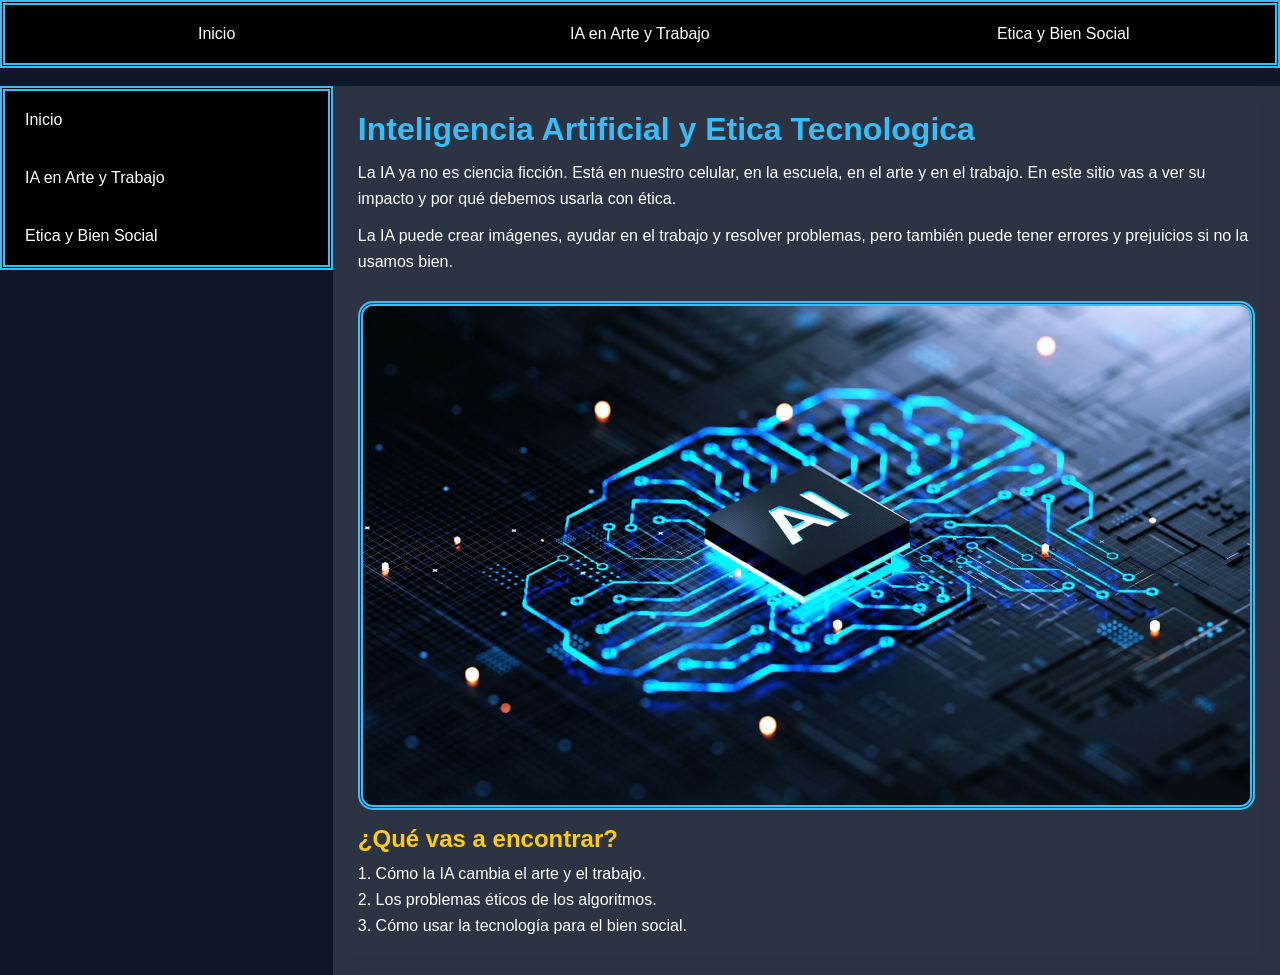
<file: index.html>
<!DOCTYPE html>
<html lang="es-Es">
<head>
  <meta charset="UTF-8">
  <title>IA y Etica Tecnologica - Inicio</title>
  <link rel="stylesheet" href="estilos.css">
</head>
<body>

<video class="video-fondo" autoplay muted loop playsinline>
  <source src="video.mp4" type="video/mp4">
</video>

<nav class="menuH">
  <a href="index.html">Inicio</a>
  <a href="arte-trabajo.html">IA en Arte y Trabajo</a>
  <a href="etica.html">Etica y Bien Social</a>
</nav>

<br>

<aside class="menuV">
  <a href="index.html">Inicio</a>
  <a href="arte-trabajo.html">IA en Arte y Trabajo</a>
  <a href="etica.html">Etica y Bien Social</a>
</aside>

<div class="contenido">
  <h1>Inteligencia Artificial y Etica Tecnologica</h1>
  <p>La IA ya no es ciencia ficción. Está en nuestro celular, en la escuela, en el arte y en el trabajo. En este sitio vas a ver su impacto y por qué debemos usarla con ética.</p>
  <p>La IA puede crear imágenes, ayudar en el trabajo y resolver problemas, pero también puede tener errores y prejuicios si no la usamos bien.</p>

  <img class="foto" src="foto1.jpg" alt="Inteligencia Artificial">

  <h2>¿Qué vas a encontrar?</h2>
  <p>1. Cómo la IA cambia el arte y el trabajo.<br>
    2. Los problemas éticos de los algoritmos.<br>
    3. Cómo usar la tecnología para el bien social.</p>
</div>

</body>
</html>
</file>
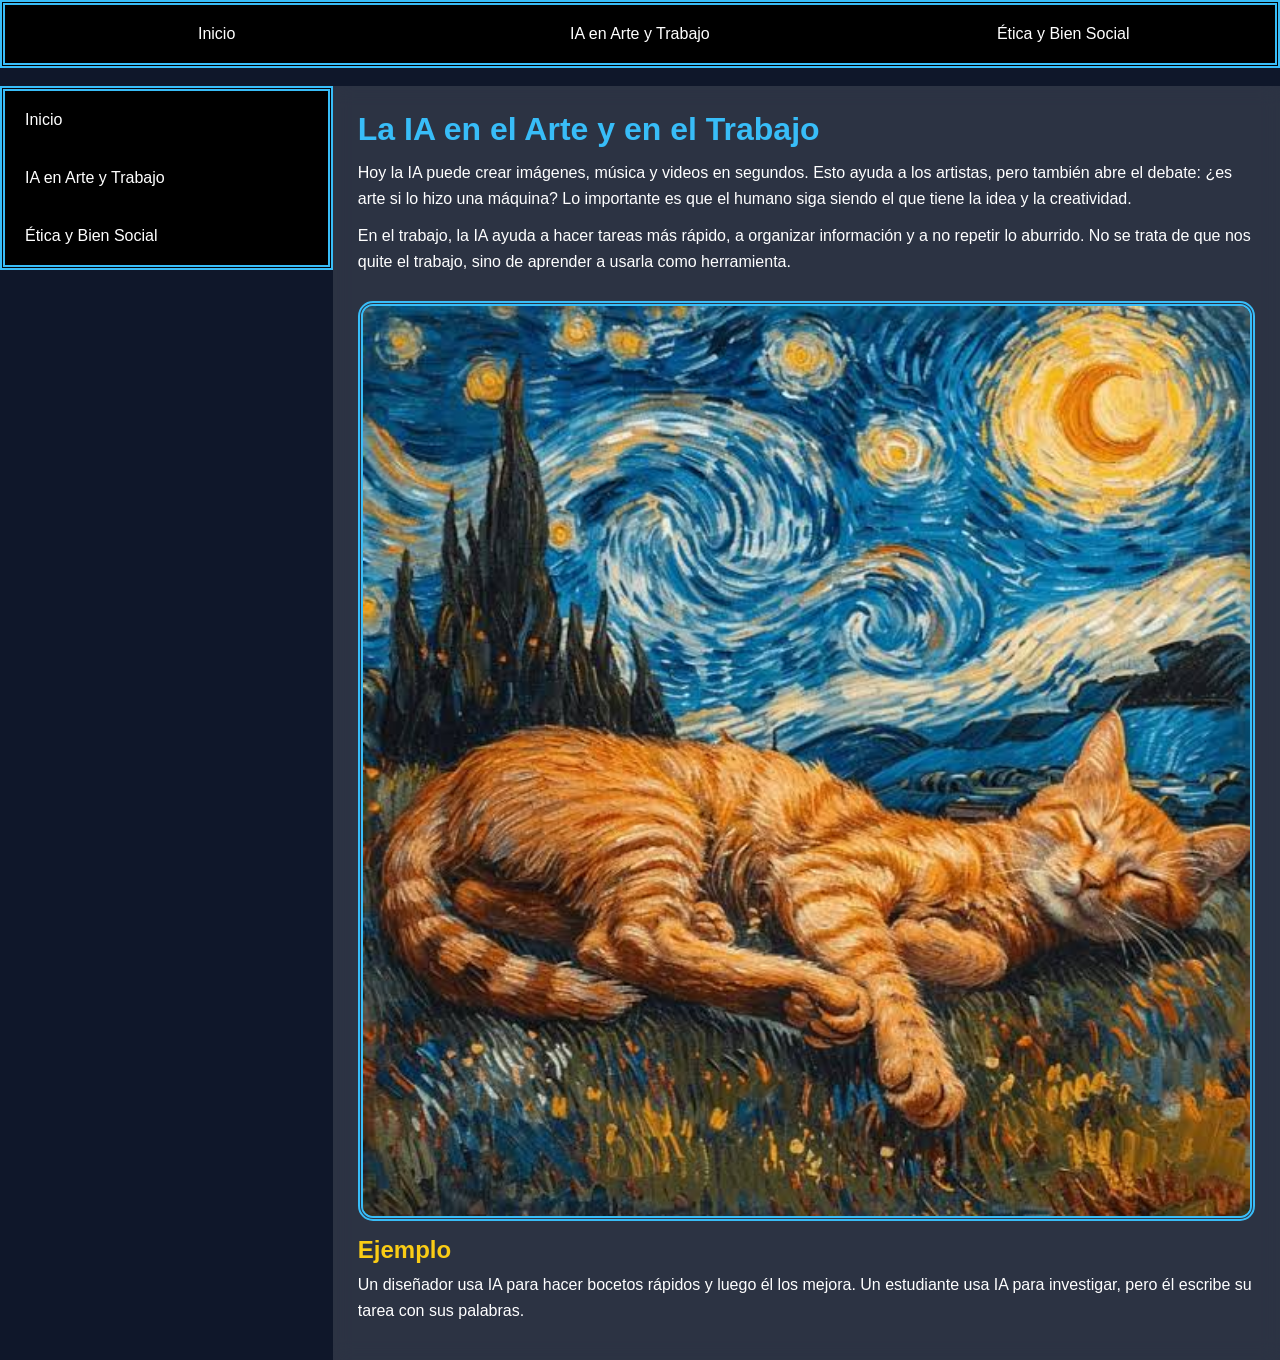
<file: arte-trabajo.html>
<!DOCTYPE html>
<html lang="es-Es">
<head>
  <meta charset="UTF-8">
  <title>IA en Arte y Trabajo</title>
  <link rel="stylesheet" href="estilos.css">
</head>
<body>

<video class="video-fondo" autoplay muted loop playsinline>
  <source src="video.mp4" type="video/mp4">
</video>

<nav class="menuH">
  <a href="index.html">Inicio</a>
  <a href="arte-trabajo.html">IA en Arte y Trabajo</a>
  <a href="etica.html">Ética y Bien Social</a>
</nav>

<br>

<aside class="menuV">
  <a href="index.html">Inicio</a>
  <a href="arte-trabajo.html">IA en Arte y Trabajo</a>
  <a href="etica.html">Ética y Bien Social</a>
</aside>

<div class="contenido">
  <h1>La IA en el Arte y en el Trabajo</h1>
  <p>Hoy la IA puede crear imágenes, música y videos en segundos. Esto ayuda a los artistas, pero también abre el debate: ¿es arte si lo hizo una máquina? Lo importante es que el humano siga siendo el que tiene la idea y la creatividad.</p>
  <p>En el trabajo, la IA ayuda a hacer tareas más rápido, a organizar información y a no repetir lo aburrido. No se trata de que nos quite el trabajo, sino de aprender a usarla como herramienta.</p>

  <img class="foto" src="foto2.jpg" alt="IA en el arte y trabajo">

  <h2>Ejemplo</h2>
  <p>Un diseñador usa IA para hacer bocetos rápidos y luego él los mejora. Un estudiante usa IA para investigar, pero él escribe su tarea con sus palabras.</p>
</div>

</body>
</html>
</file>
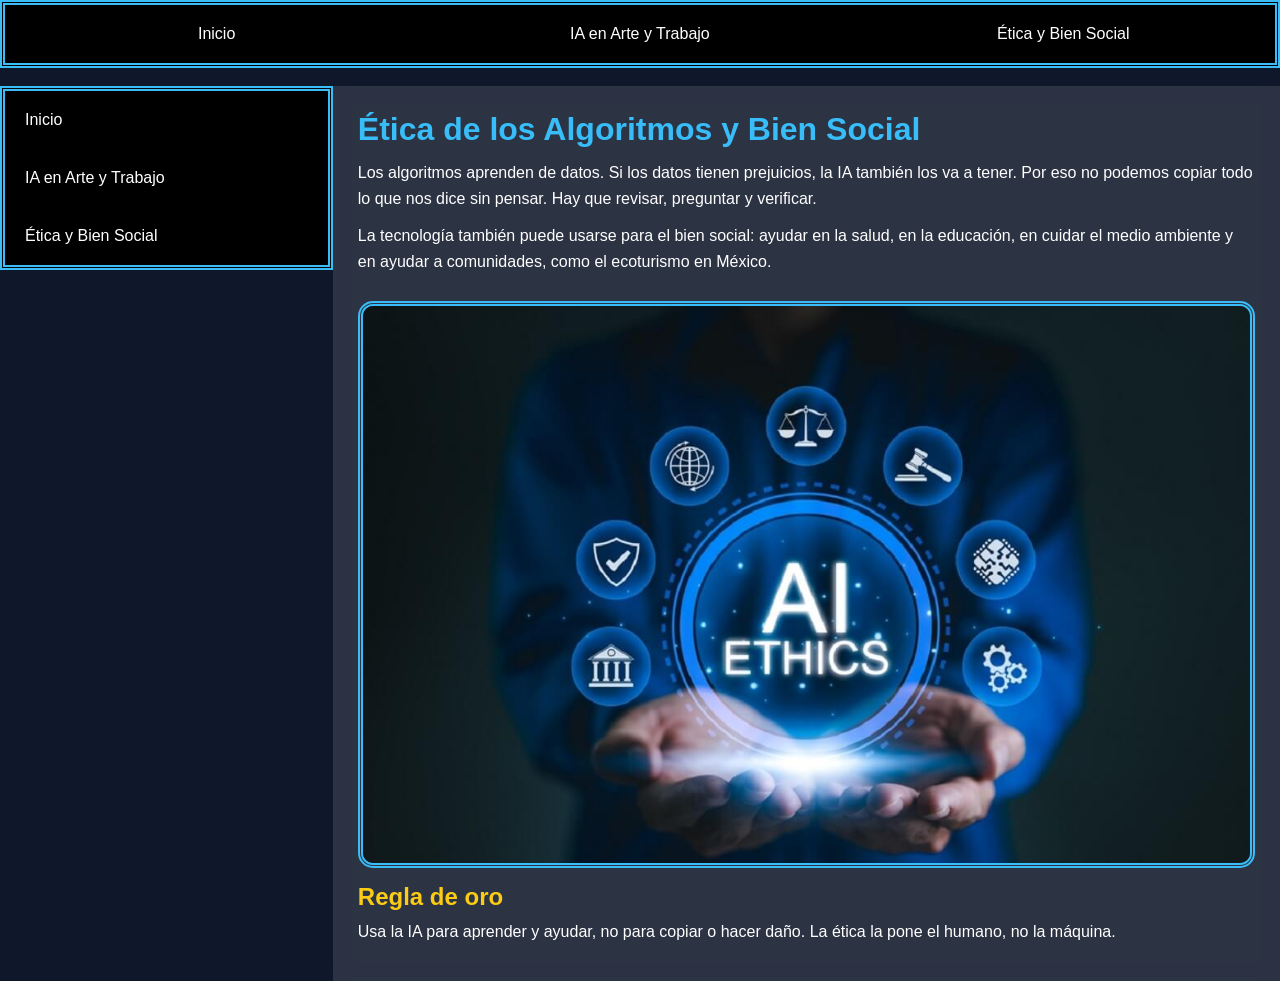
<file: etica.html>
<!DOCTYPE html>
<html lang="es-Es">
<head>
  <meta charset="UTF-8">
  <title>Ética y Bien Social</title>
  <link rel="stylesheet" href="estilos.css">
</head>
<body>

<video class="video-fondo" autoplay muted loop playsinline>
  <source src="video.mp4" type="video/mp4">
</video>

<nav class="menuH">
  <a href="index.html">Inicio</a>
  <a href="arte-trabajo.html">IA en Arte y Trabajo</a>
  <a href="etica.html">Ética y Bien Social</a>
</nav>

<br>

<aside class="menuV">
  <a href="index.html">Inicio</a>
  <a href="arte-trabajo.html">IA en Arte y Trabajo</a>
  <a href="etica.html">Ética y Bien Social</a>
</aside>

<div class="contenido">
  <h1>Ética de los Algoritmos y Bien Social</h1>
  <p>Los algoritmos aprenden de datos. Si los datos tienen prejuicios, la IA también los va a tener. Por eso no podemos copiar todo lo que nos dice sin pensar. Hay que revisar, preguntar y verificar.</p>
  <p>La tecnología también puede usarse para el bien social: ayudar en la salud, en la educación, en cuidar el medio ambiente y en ayudar a comunidades, como el ecoturismo en México.</p>

  <img class="foto" src="foto3.jpg" alt="Ética y bien social">

  <h2>Regla de oro</h2>
  <p>Usa la IA para aprender y ayudar, no para copiar o hacer daño. La ética la pone el humano, no la máquina.</p>
</div>

</body>
</html>
</file>
<file: estilos.css>
* { box-sizing: border-box; margin: 0px; font-family: 'Segoe UI', Arial, sans-serif; }

body { color: white; background: #0f172a; }

.video-fondo {
  position: fixed; top: 0; left: 0;
  width: 100%; height: 100%;
  object-fit: cover; z-index: -1; opacity: 0.30;
}

.menuH { overflow: hidden; border: 5px double #38bdf8; background: black; }
.menuH a {
  background-color: black; color: white; text-decoration: none;
  float: left; width: 33.33%; text-align: center; padding: 20px;
}
.menuH a:hover { background-color: white; color: black; }

.menuV { float: left; width: 26%; overflow: hidden; border: 5px double #38bdf8; background: rgba(0,0,0,0.7); }
.menuV a {
  background-color: black; color: white; text-decoration: none;
  padding: 20px; display: block;
}
.menuV a:hover { background-color: white; color: black; }

.contenido {
  float: left; width: 74%; padding: 25px;
  background: rgba(255,255,255,0.12);
  backdrop-filter: blur(10px);
}
.contenido h1 { color: #38bdf8; margin-bottom: 12px; }
.contenido h2 { color: #facc15; margin: 18px 0 8px; }
.contenido p { line-height: 1.6; margin-bottom: 12px; }

img.foto {
  float: left; width: 100%;
  border: 5px double #38bdf8;
  border-radius: 15px; margin: 15px 0;
}
</file>
